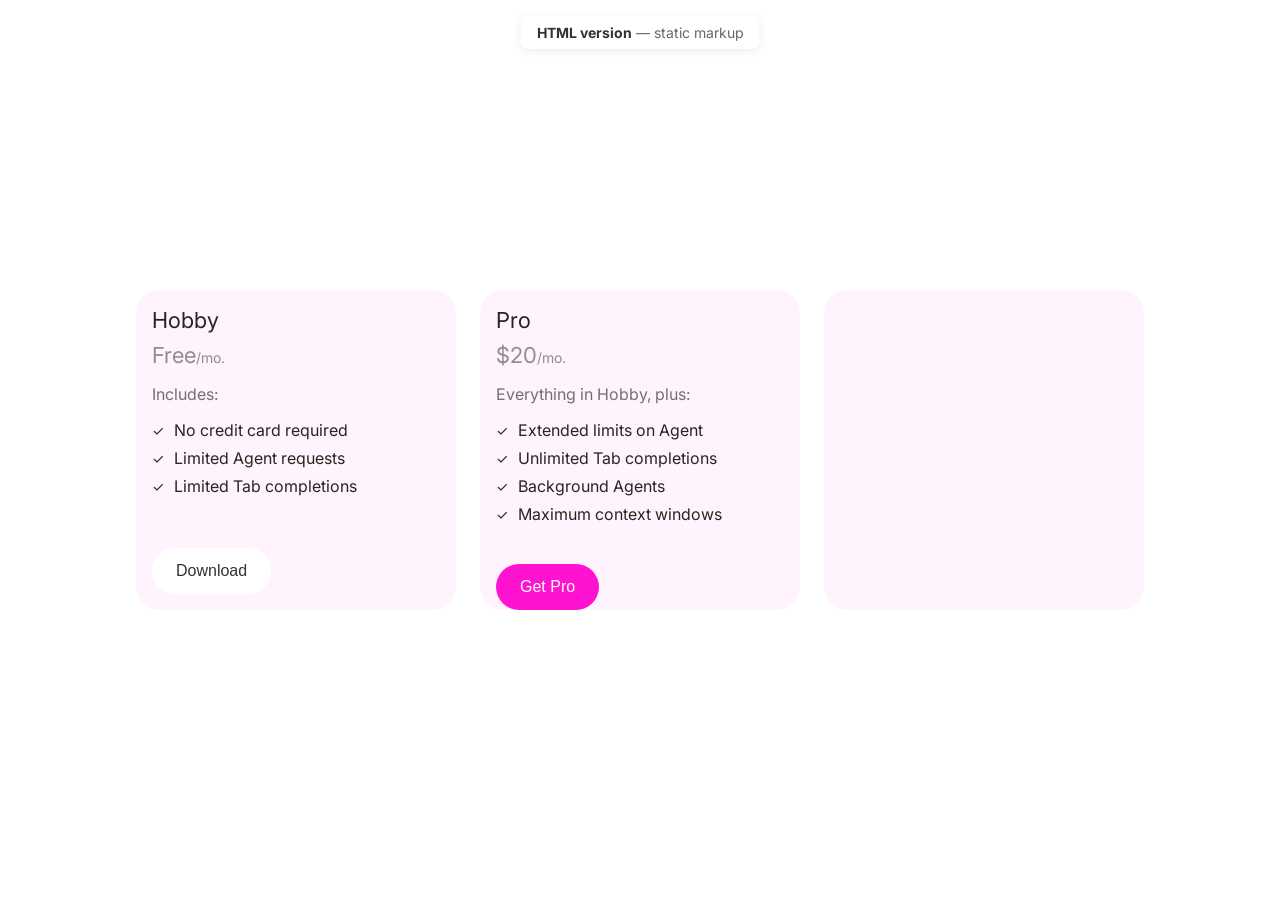
<file: index.html>
<!DOCTYPE html>
<html lang="en">
<head>
    <meta charset="UTF-8">
    <meta name="viewport" content="width=device-width, initial-scale=1.0">
    <title>Pricing Plans — HTML version</title>
    <link rel="preconnect" href="https://fonts.googleapis.com">
    <link rel="preconnect" href="https://fonts.gstatic.com" crossorigin>
    <link href="https://fonts.googleapis.com/css2?family=Inter:wght@400;500;600;700&display=swap" rel="stylesheet">
    <link rel="stylesheet" href="styles.css">
</head>
<body>
    <p class="page-label"><strong>HTML version</strong> — static markup</p>
    <div class="cards-container">
        <div class="card">
            <div class="card-top">
                <h3 class="card-title">Hobby</h3>
                <p class="card-price">
                    <span class="card-price-amount">Free</span>
                    <span class="card-price-period">/mo.</span>
                </p>
                <div class="card-content">
                    <p class="includes-text">Includes:</p>
                    <ul class="features-list">
                        <li>
                            <span class="checkmark">✓</span>
                            No credit card required
                        </li>
                        <li>
                            <span class="checkmark">✓</span>
                            Limited Agent requests
                        </li>
                        <li>
                            <span class="checkmark">✓</span>
                            Limited Tab completions
                        </li>
                    </ul>
                </div>
            </div>
            <button class="download-button secondary">Download</button>
        </div>
        <div class="card">

            <div class="card-top">
                <h3 class="card-title">Pro</h3>
                <p class="card-price">
                    <span class="card-price-amount">$20</span>
                    <span class="card-price-period">/mo.</span>
                </p>
                <div class="card-content">
                    <p class="includes-text">Everything in Hobby, plus:</p>
                    <ul class="features-list">
                        <li>
                            <span class="checkmark">✓</span>
                            Extended limits on Agent
                        </li>
                        <li>
                            <span class="checkmark">✓</span>
                            Unlimited Tab completions
                        </li>
                        <li>
                            <span class="checkmark">✓</span>
                            Background Agents
                        </li>
                        <li>
                            <span class="checkmark">✓</span>
                            Maximum context windows
                        </li>
                    </ul>
                </div>
            </div>
            <button class="download-button primary">Get Pro</button>
        </div>
        <div class="card"></div>
    </div>
</body>
</html>
</file>
<file: styles.css>
* {
    margin: 0;
    padding: 0;
    box-sizing: border-box;
}

body {
    font-family: 'Inter', -apple-system, BlinkMacSystemFont, 'Segoe UI', Roboto, sans-serif;
    background-color: #ffffff;
    display: flex;
    justify-content: center;
    align-items: center;
    min-height: 100vh;
    padding: 20px;
}

.cards-container {
    display: flex;
    flex-direction: row;
    gap: 24px;
    flex-wrap: nowrap;
    justify-content: center;
    align-items: flex-start;
}

.card {
    display: flex;
    flex-direction: column;
    height: 320px;
    background-color: #fff4fe;
    border-radius: 4px;
    padding: 16px;
    width: 320px;
    flex-shrink: 0;
    border-radius: 24px;
}

.card-top {
    display: flex;
    flex-direction: column;
}

.card-title {
    font-size: 22px;
    line-height: 28px;
    font-weight: 400;
    color: #26251e;
    margin-bottom: 8px;
}

.card-price {
    font-size: 20px;
    color: #ff13d0;
    display: inline-flex;
    align-items: baseline;
}

.card-price-period {
    font-size: 14px;
    color: #ffb1ef;
}

.card-price-amount {
    font-size: 22px;
    font-weight: 400;
    color: rgba(38, 37, 30, 0.5);
}

.card-price-period {
    font-size: 14px;
    color: rgba(38, 37, 30, 0.5);
}

.card-content {
    margin-bottom: 32px;
}

.includes-text {
    font-size: 16px;
    color: rgb(112, 112, 112);
    margin: 16px 0px;
}

.features-list {
    list-style: none;
    padding: 0;
}

.features-list li {
    display: flex;
    align-items: center;
    margin-bottom: 8px;
    font-size: 16px;
    color: #26251e;
}

.checkmark {
    color: #26251e;
    font-size: 14px;
    margin-right: 10px;
    font-weight: 400;
}

.download-button {
    margin-top: auto;
    width: fit-content;
    background-color: #ffffff;
    border: none;
    border-radius: 999px;
    padding: 14px 24px;
    font-size: 16px;
    font-weight: 500;
    color: #333;
    cursor: pointer;
    transition: background-color 0.2s ease;
}

.download-button:hover {
    background-color: #D8D6CE;
}

.download-button:active {
    background-color: #D8D6CE;
}

.download-button.primary {
    background-color: #ff13d0;
    color: #fff;
}

.download-button.primary:hover {
    background-color: #333;
}

.download-button.primary:active {
    background-color: #333;
}

.page-label {
    position: fixed;
    top: 16px;
    left: 50%;
    transform: translateX(-50%);
    font-size: 14px;
    color: #666;
    background: #fff;
    padding: 8px 16px;
    border-radius: 8px;
    box-shadow: 0 2px 8px rgba(0,0,0,0.08);
}

.page-label strong {
    color: #333;
}
</file>
